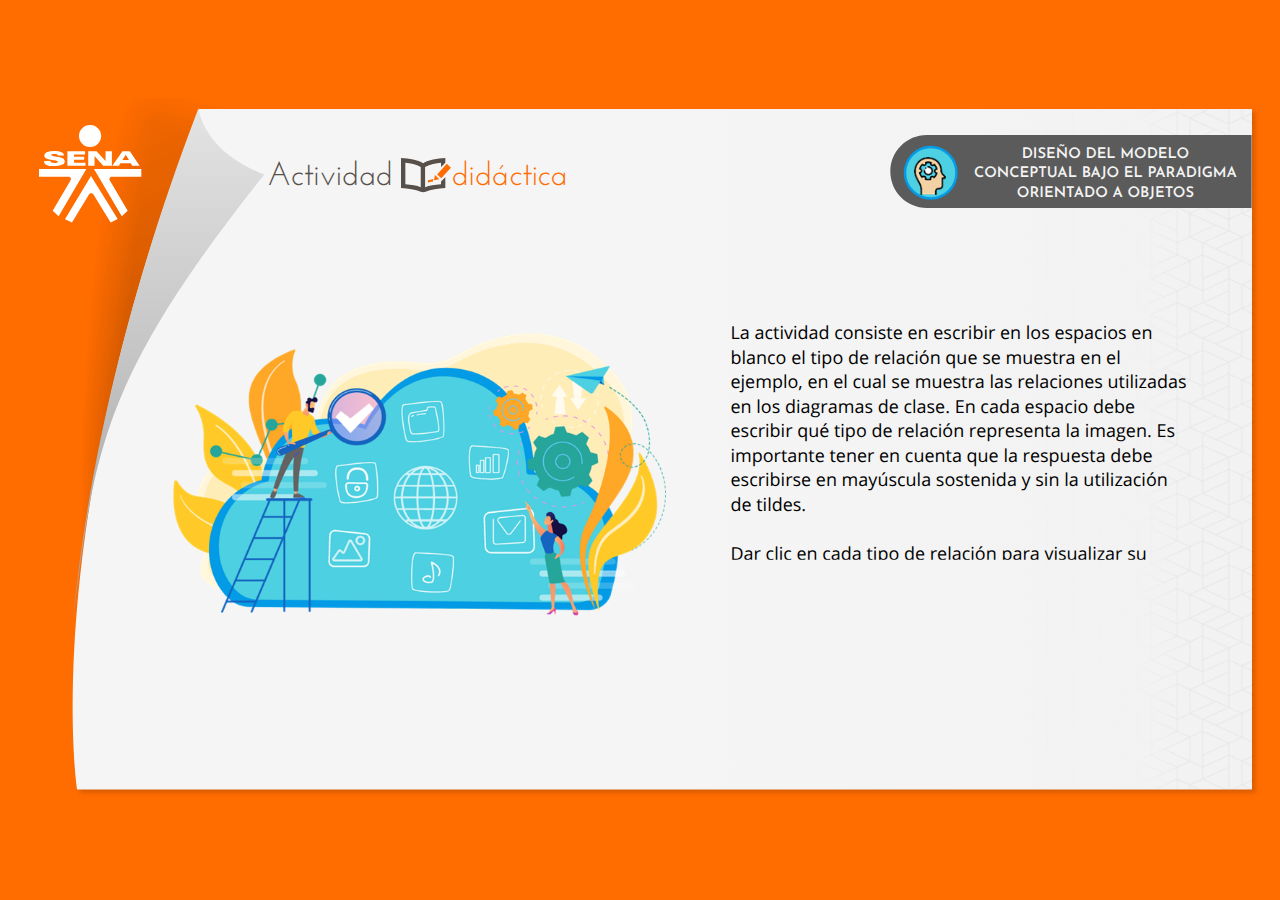
<file: actividades/actividad.html>
<!DOCTYPE html>
<html lang="es">
<head>
  <meta charset="utf-8">
  <!-- Creado con Storyline 360 - http://www.articulate.com  -->
  <!-- version: 3.53.25436.0 -->
  <title>Sena - Actividad did&#225;ctica 01</title>
  <meta http-equiv="x-ua-compatible" content="IE=edge" />
  <meta name="viewport" content="width=device-width, initial-scale=1.0, user-scalable=no, shrink-to-fit=no, minimal-ui" />
  <meta name="apple-mobile-web-app-capable" content="yes" />
  <style>
    html, body { height: 100%; padding: 0; margin: 0 }
    #app { height: 100%; width: 100%; }
  </style>
  
  <script>window.THREE = { };</script>
</head>
<body style="background: #FF6C00" class="cs-HTML theme-classic">
  <!-- 360 -->
  <script>!function(e){function n(e,i){return e.test(i)}function i(e){var i=e||navigator.userAgent,o=i.split("[FBAN");if(void 0!==o[1]&&(i=o[0]),this.apple={phone:n(t,i),ipod:n(d,i),tablet:!n(t,i)&&n(s,i),device:n(t,i)||n(d,i)||n(s,i)},this.amazon={phone:n(h,i),tablet:!n(h,i)&&n(a,i),device:n(h,i)||n(a,i)},this.android={phone:n(h,i)||n(b,i),tablet:!n(h,i)&&!n(b,i)&&(n(a,i)||n(r,i)),device:n(h,i)||n(a,i)||n(b,i)||n(r,i)},this.windows={phone:n(l,i),tablet:n(p,i),device:n(l,i)||n(p,i)},this.other={blackberry:n(f,i),blackberry10:n(u,i),opera:n(c,i),firefox:n(A,i),chrome:n(w,i),device:n(f,i)||n(u,i)||n(c,i)||n(A,i)||n(w,i)},this.seven_inch=n(v,i),this.any=this.apple.device||this.android.device||this.windows.device||this.other.device||this.seven_inch,this.phone=this.apple.phone||this.android.phone||this.windows.phone,this.tablet=this.apple.tablet||this.android.tablet||this.windows.tablet,"undefined"==typeof window)return this}function o(){var e=new i;return e.Class=i,e}var t=/iPhone/i,d=/iPod/i,s=/iPad/i,b=/(?=.*\bAndroid\b)(?=.*\bMobile\b)/i,r=/Android/i,h=/(?=.*\bAndroid\b)(?=.*\bSD4930UR\b)/i,a=/(?=.*\bAndroid\b)(?=.*\b(?:KFOT|KFTT|KFJWI|KFJWA|KFSOWI|KFTHWI|KFTHWA|KFAPWI|KFAPWA|KFARWI|KFASWI|KFSAWI|KFSAWA)\b)/i,l=/IEMobile/i,p=/(?=.*\bWindows\b)(?=.*\bARM\b)/i,f=/BlackBerry/i,u=/BB10/i,c=/Opera Mini/i,w=/(CriOS|Chrome)(?=.*\bMobile\b)/i,A=/(?=.*\bFirefox\b)(?=.*\bMobile\b)/i,v=new RegExp("(?:Nexus 7|BNTV250|Kindle Fire|Silk|GT-P1000)","i");"undefined"!=typeof module&&module.exports&&"undefined"==typeof window?module.exports=i:"undefined"!=typeof module&&module.exports&&"undefined"!=typeof window?module.exports=o():"function"==typeof define&&define.amd?define("isMobile",[],e.isMobile=o()):e.isMobile=o()}(this);
    window.isMobile.apple.tablet = window.isMobile.apple.tablet ||
      (navigator.platform === 'MacIntel' && navigator.maxTouchPoints > 1);
    window.isMobile.apple.device = window.isMobile.apple.device || window.isMobile.apple.tablet;
    window.isMobile.tablet = window.isMobile.tablet || window.isMobile.apple.tablet;
    window.isMobile.any = window.isMobile.any || window.isMobile.apple.tablet;
  </script>

  <div id="focus-sink" tabIndex="-1"></div>

  <div id="preso"></div>
  <script>
    window.DS = {};
    window.globals = {
      DATA_PATH_BASE: '',
      HAS_FRAME: true,
      HAS_SLIDE: true,

      lmsPresent: false,
      tinCanPresent: false,
      cmi5Present: false,
      aoSupport: false,
      scale: 'show all',
      captureRc: false,
      browserSize: 'optimal',
      bgColor: '#FF6C00',
      features: 'MultipleQuizTracking',
      themeName: 'classic',
      preloaderColor: '#FFFFFF',
      suppressAnalytics: false,
      productChannel: 'stable',
      publishSource: 'storyline',
      aid: 'aid|339d165a-83f3-4019-8c9a-89a78d960021',
      cid: 'f2726ba6-d658-4164-8182-711e616aefad',
      playerVersion: '3.53.25436.0',
      maxIosVideoElements: 5,

      
      parseParams: function(qs) {
        if (window.globals.parsedParams != null) {
          return window.globals.parsedParams;
        }
        qs = (qs || window.location.search.substr(1)).split('+').join(' ');
        var params = {},
            tokens,
            re = /[?&]?([^=]+)=([^&]*)/g;

        while (tokens = re.exec(qs)) {
          params[decodeURIComponent(tokens[1]).trim()] =
            decodeURIComponent(tokens[2]).trim();
        }
        window.globals.parsedParams = params;
        return params;
      }

    };

    (function() {

      var classTypes = [ 'desktop', 'mobile', 'phone', 'tablet' ];

      var addDeviceClasses = function(prefix, testObj) {
        var curr, i;
        for (i = 0; i < classTypes.length; i++) {
          curr = classTypes[i];
          if (testObj[curr]) {
            document.body.classList.add(prefix + curr);
          }
        }
      };

      var params = window.globals.parseParams(),
          isDevicePreview = params.devicepreview === '1',
          isPhoneOverride = params.deviceType === 'phone' || (isDevicePreview && params.phone == '1'),
          isTabletOverride = (params.deviceType === 'tablet' || isDevicePreview) && !isPhoneOverride,
          isMobileOverride = isPhoneOverride || isTabletOverride;

      var deviceView = {
        desktop: !window.isMobile.any && !isMobileOverride,
        mobile: window.isMobile.any || isMobileOverride,
        phone: isPhoneOverride || (window.isMobile.phone && !isTabletOverride),
        tablet: isTabletOverride || window.isMobile.tablet
      };

      window.globals.deviceView = deviceView;
      window.isMobile.desktop = !window.isMobile.any;
      window.isMobile.mobile = window.isMobile.any;

      addDeviceClasses('view-', deviceView);

    })();
  </script>
  
  <script src='story_content/user.js' type=text/javascript></script>
  <div class="slide-loader"></div>

  <script type="text/javascript">
    if (window.globals.deviceView.isMobile) { var doc = document, loader = doc.body.querySelector('.slide-loader'); [ 1, 2, 3 ].forEach(function(n) { var d = doc.createElement('div'); d.style.backgroundColor = window.globals.preloaderColor; d.classList.add('mobile-loader-dot'); d.classList.add('dot' + n); loader.appendChild(d); }); }
  </script>

  <div class="mobile-load-title-overlay" style="display: none">
    <div class="mobile-load-title">Sena - Actividad did&#225;ctica 01</div>
  </div>

  <div class="mobile-chrome-warning"></div>

  <script>
    
    if (window.autoSpider && window.vInterfaceObject) {
      document.querySelector('.mobile-load-title-overlay').style.display = 'none';
    }
  </script>

  

  <link rel="stylesheet" href="html5/data/css/output.min.css" data-noprefix />
</body>
<script src="html5/lib/scripts/bootstrapper.min.js"></script>
</html>
</file>
